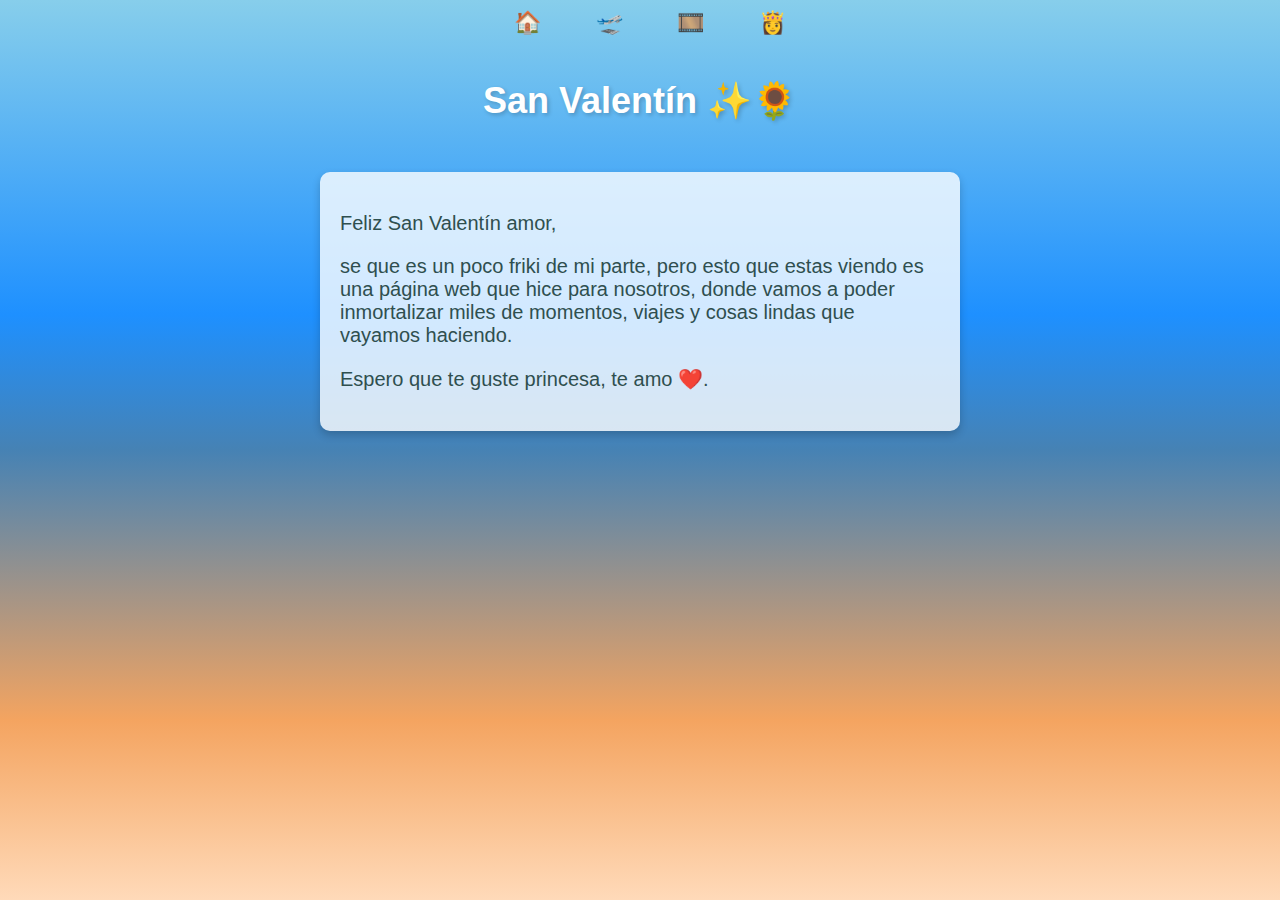
<file: index.html>
<!DOCTYPE html>
<html lang="es">
<head>
    <meta charset="UTF-8">
    <meta name="viewport" content="width=device-width, initial-scale=1.0">
    <title>Nuestra Historia</title>
    <link rel="stylesheet" href="css/styles.css">
</head>
<body>
    <header>San Valentín ✨🌻</header>
    <nav>
        <a href="index.html">🏠</a>
        <a href="viajes.html">🛫</a>
        <a href="momentos.html">🎞️</a>
        <a href="sobre_ti.html">👸</a>
    </nav>

    <!--<video autoplay loop muted playsinline id="beachVideo">
        <source src="imagenes/videofondo.mp4" type="video/mp4">
    </video>-->

    <div class="mensaje">
        <p>Feliz San Valentín amor,</p>
        <p>se que es un poco friki de mi parte, pero esto que estas viendo es una página web que hice para nosotros,
        donde vamos a poder inmortalizar miles de momentos, viajes y cosas lindas que vayamos haciendo.</p>
        <p>Espero que te guste princesa, te amo ❤️.</p>

    </div>
</body>
</html>
</file>
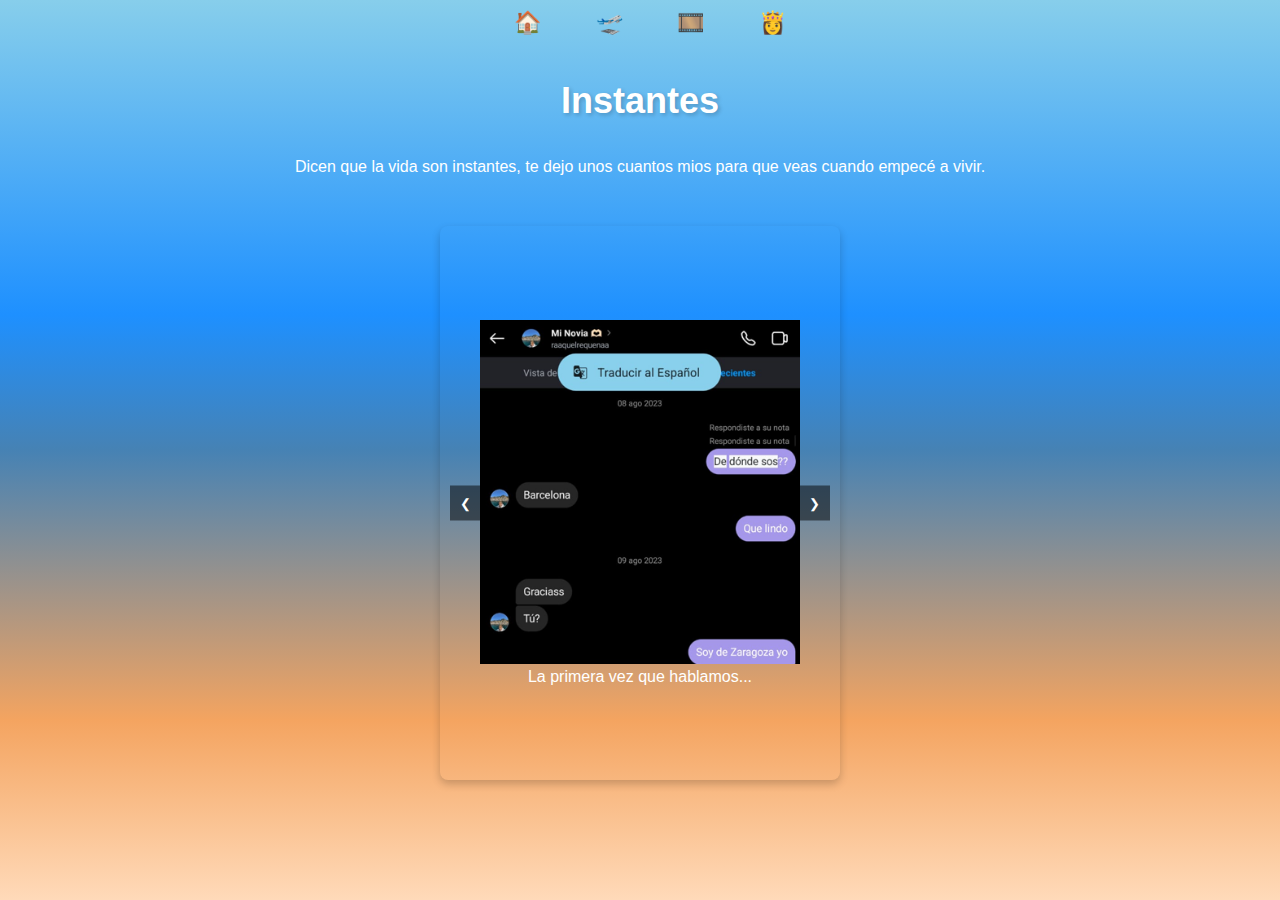
<file: momentos.html>
<!DOCTYPE html>
<html lang="es">
<head>
    <meta charset="UTF-8">
    <meta name="viewport" content="width=device-width, initial-scale=1.0">
    <!-- Video de fondo 
    <video autoplay loop muted playsinline id="beachVideo">
        <source src="imagenes/videofondo.mp4" type="video/mp4">
    </video>-->
    <title>Momentos</title>
    <link rel="stylesheet" href="css/styleInstantes.css">
</head>
<body>
    <header>Instantes</header>
    <nav>
        <a href="index.html">🏠</a>
        <a href="viajes.html">🛫</a>
        <a href="momentos.html">🎞️</a>
        <a href="sobre_ti.html">👸</a>
    </nav>


    <main>
        <p>Dicen que la vida son instantes, te dejo unos cuantos mios para que veas cuando empecé a vivir.</p>
        
        <!-- Feed de imágenes -->
        <div class="feed">
            <div class="carousel-container">
                <div class="carousel">
                    <div class="carousel-slide active">
                        <figure>
                            <img src="imagenes/1_fto.png" alt="Momento 1">
                            <figcaption>La primera vez que hablamos...</figcaption>
                        </figure>
                    </div>
                    <div class="carousel-slide active">
                        <figure>
                            <img src="imagenes/2_fto.png" alt="Momento 2">
                            <figcaption>Nuestra primera cita y peli juntos :)</figcaption>
                        </figure>
                    </div>
                    <div class="carousel-slide active">
                        <figure>
                            <img src="imagenes/3_fto.png" alt="Momento 3">
                            <figcaption>Lugar de nuestro primer beso...</figcaption>
                        </figure>
                    </div>
                    <div class="carousel-slide active">
                        <figure>
                            <img src="imagenes/4_fto.png" alt="Momento 4">
                            <figcaption>Nuestra primera comida juntos :)</figcaption>
                        </figure>
                    </div>
                    <div class="carousel-slide active">
                        <figure>
                            <img src="imagenes/5_fto.png" alt="Momento 5">
                            <figcaption>Nuestra primera despedida 😢</figcaption>
                        </figure>
                    </div>
                    <div class="carousel-slide active">
                        <figure>
                            <img src="imagenes/6_fto.png" alt="Momento 6">
                            <figcaption>La primera vez que me invadiste la casa 🏠</figcaption>
                        </figure>
                    </div>
                    <div class="carousel-slide active">
                        <figure>
                            <img src="imagenes/7_fto.png" alt="Momento 7">
                            <figcaption>Paz.</figcaption>
                        </figure>
                    </div>
                    <div class="carousel-slide active">
                        <figure>
                            <img src="imagenes/8_fto.png" alt="Momento 8">
                            <figcaption>La primera vez que invadí la tuya jaja 🏠</figcaption>
                        </figure>
                    </div>
                    <div class="carousel-slide active">
                        <figure>
                            <img src="imagenes/9_fto.png" alt="Momento 9">
                            <figcaption>Nuestro primer paseo en la playa 🏖️</figcaption>
                        </figure>
                    </div>
                    <div class="carousel-slide active">
                        <figure>
                            <img src="imagenes/10_fto.png" alt="Momento 10">
                            <figcaption>Tus ojos iluminando mi día</figcaption>
                        </figure>
                    </div>
                    <div class="carousel-slide active">
                        <figure>
                            <img src="imagenes/11_fto.png" alt="Momento 11">
                            <figcaption>Vos arrastrandome de compras...</figcaption>
                        </figure>
                    </div>
                    <div class="carousel-slide active">
                        <figure>
                            <img src="imagenes/17_fto.png" alt="Momento 17">
                            <figcaption>Dia nuestro normal jaja.</figcaption>
                        </figure>
                    </div>
                    <div class="carousel-slide active">
                        <figure>
                            <img src="imagenes/18_fto.png" alt="Momento 18">
                            <figcaption>De paseitoo</figcaption>
                        </figure>
                    </div>
                    <div class="carousel-slide active">
                        <figure>
                            <img src="imagenes/19_fto.png" alt="Momento 19">
                            <figcaption>Otra fotito del dia en la playa</figcaption>
                        </figure>
                    </div>
                
                    <div class="carousel-slide active">
                        <figure>
                            <img src="imagenes/21_fto.png" alt="Momento 21">
                            <figcaption>Mua </figcaption>
                        </figure>
                    </div>
                    
                    <div class="carousel-slide active">
                        <figure>
                            <img src="imagenes/23_fto.png" alt="Momento 23">
                            <figcaption>Del cumple de la tia nº1.</figcaption>
                        </figure>
                    </div>
                
                    <div class="carousel-slide active">
                        <figure>
                            <img src="imagenes/25_fto.png" alt="Momento 25">
                            <figcaption>casualll</figcaption>
                        </figure>
                    </div>
                    <div class="carousel-slide active">
                        <figure>
                            <img src="imagenes/26_fto.png" alt="Momento 26">
                            <figcaption>foto abrazaditos</figcaption>
                        </figure>
                    </div>
                </div>
                <button class="prev" onclick="moveSlide(-1)">&#10094;</button>
                <button class="next" onclick="moveSlide(1)">&#10095;</button>
            </div>
            
        </div>
            
            <!-- Más imágenes se pueden agregar siguiendo el mismo patrón -->
        </div>

        <!-- Modal para ver la descripción 
        <div id="modal" class="modal">
            <div class="modal-content">
                <span class="close" onclick="closeModal()">×</span>
                <img id="modal-img" src="" alt="Imagen Modal">
                <p id="modal-desc"></p>
            </div>
        </div>-->
    </main>
    
    <script src="js/jsInstantes.js"></script>
</body>
</html>
</file>
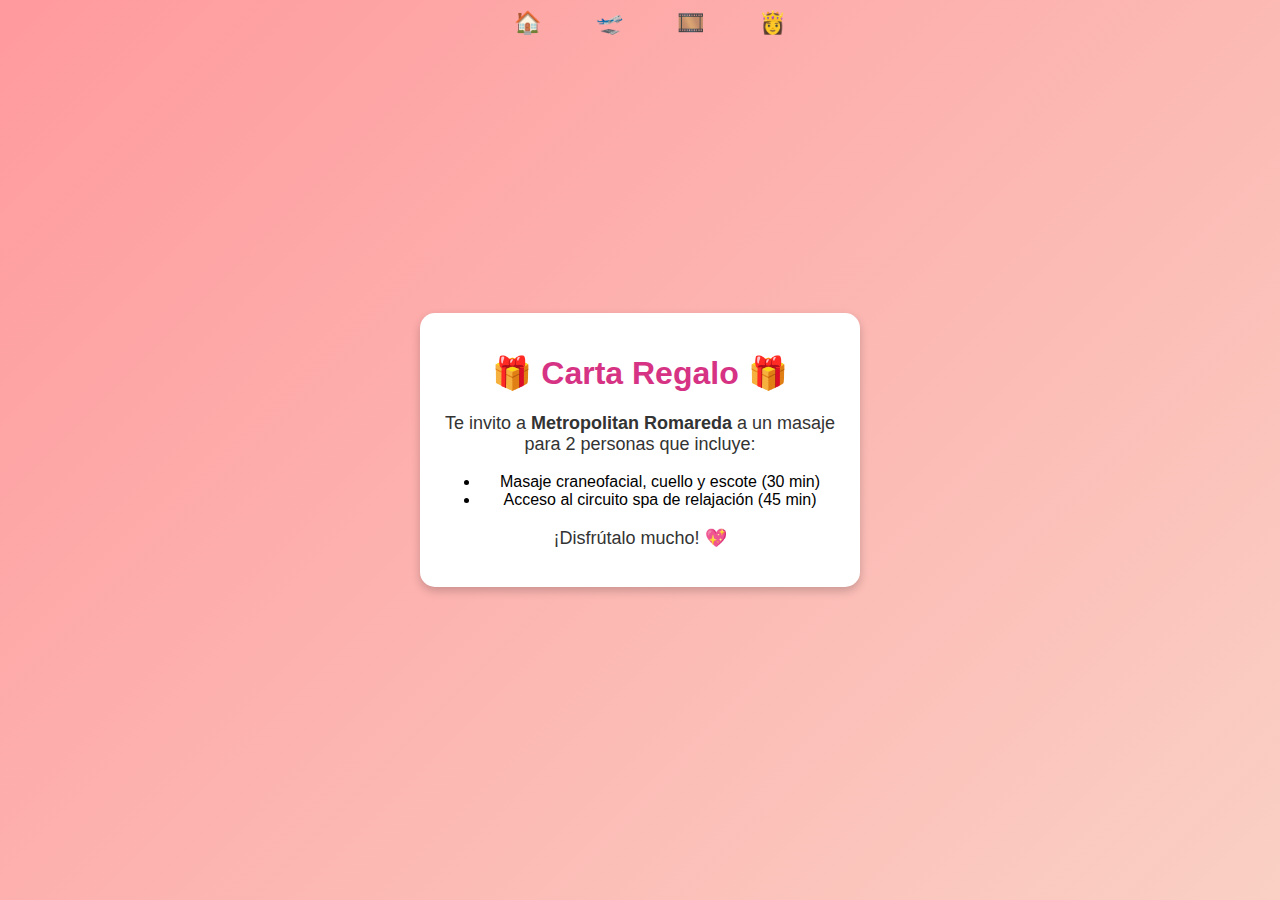
<file: regaloPorAgno.html>
<!DOCTYPE html>
<html lang="es">
<head>
    <meta charset="UTF-8">
    <meta name="viewport" content="width=device-width, initial-scale=1.0">
    <title>Carta Regalo</title>
    <style>
        body {
            display: flex;
            justify-content: center;
            align-items: center;
            height: 100vh;
            background: linear-gradient(135deg, #ff9a9e, #fad0c4);
            font-family: Arial, sans-serif;
            margin: 0;
            text-align: center;
        }
        .carta {
            background: white;
            padding: 20px;
            border-radius: 15px;
            box-shadow: 0 4px 10px rgba(0, 0, 0, 0.2);
            text-align: center;
            max-width: 400px;
        }
        h1 {
            color: #d63384;
        }
        p {
            font-size: 18px;
            color: #333;
        }
        nav {
    position: fixed;
    top: 0;
    left: 0;
    width: 100%;
    padding: 10px;
    border-radius: 0;
    z-index: 1000; /* Asegura que quede sobre otros elementos */
}
nav a {
    text-decoration: none;
    color: white;
    font-size: 22px;
    margin: 0 15px;
    font-weight: bold;
    cursor: pointer;
    padding: 10px;
    transition: background-color 0.3s ease, transform 0.2s ease;
    border-radius: 5px;
}

nav a:hover {
    background-color: #FFA07A;
    transform: scale(1.1);
}

    </style>
</head>
<body>
    <nav>
        <a href="index.html">🏠</a>
        <a href="viajes.html">🛫</a>
        <a href="momentos.html">🎞️</a>
        <a href="sobre_ti.html">👸</a>
    </nav>
    <div class="carta">
        <h1>🎁 Carta Regalo 🎁</h1>
        <p>Te invito a <strong>Metropolitan Romareda</strong> a un masaje para 2 personas que incluye:</p>
        <ul>
            <li>Masaje craneofacial, cuello y escote (30 min)</li>
            <li>Acceso al circuito spa de relajación (45 min)</li>
        </ul>
        <p>¡Disfrútalo mucho! 💖</p>
    </div>
</body>
</html>
</file>
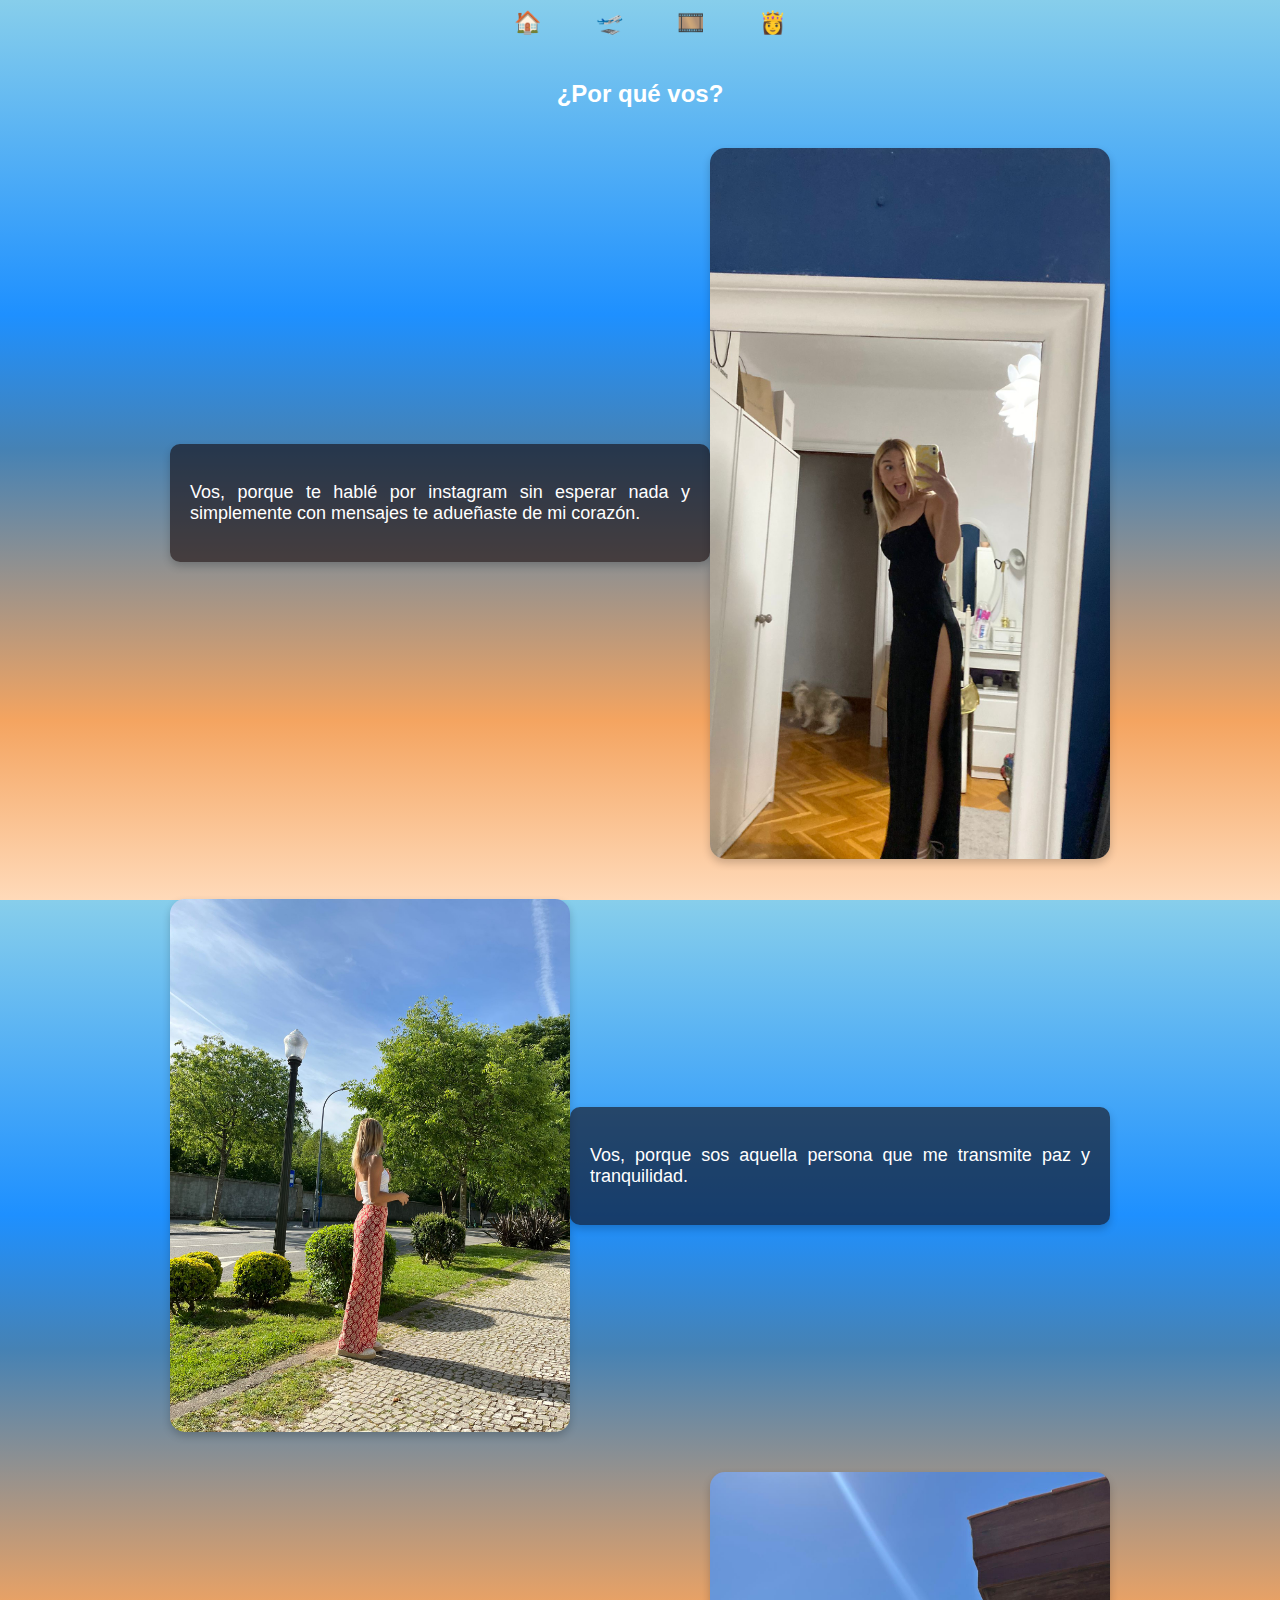
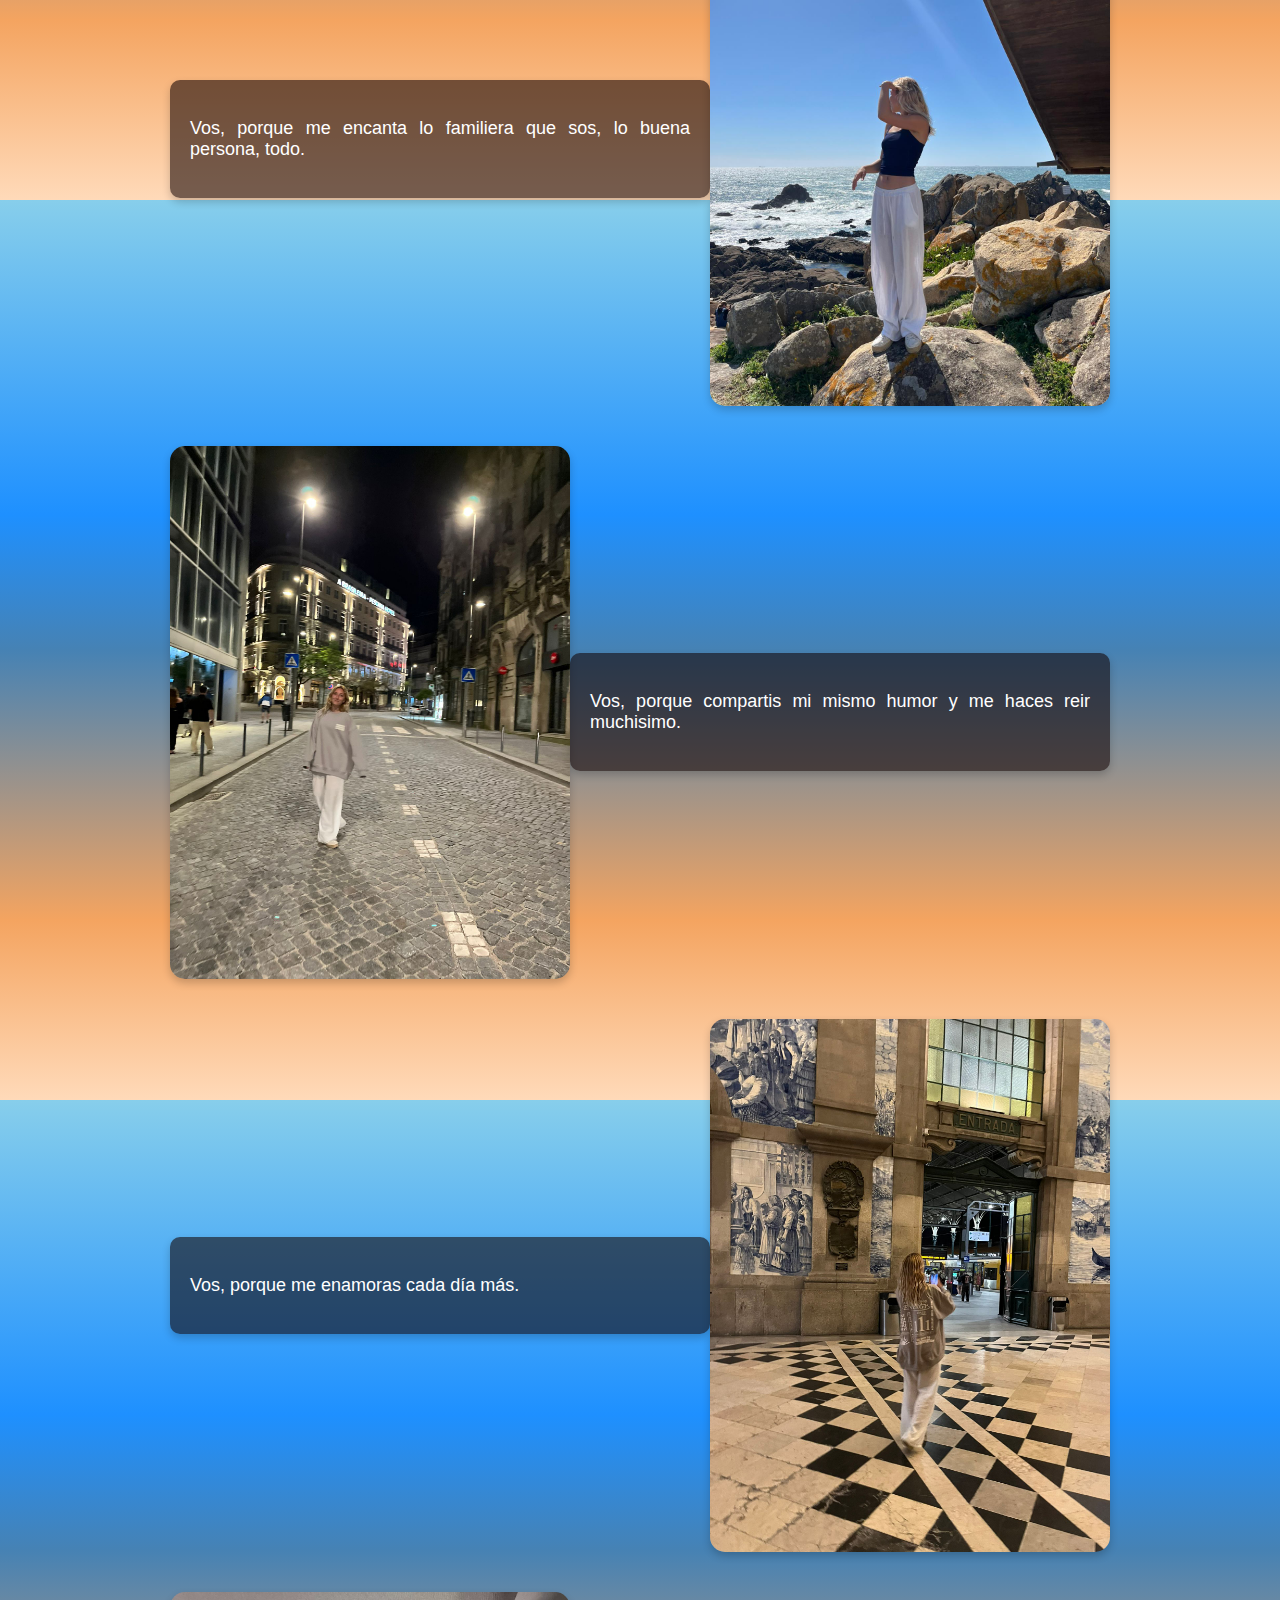
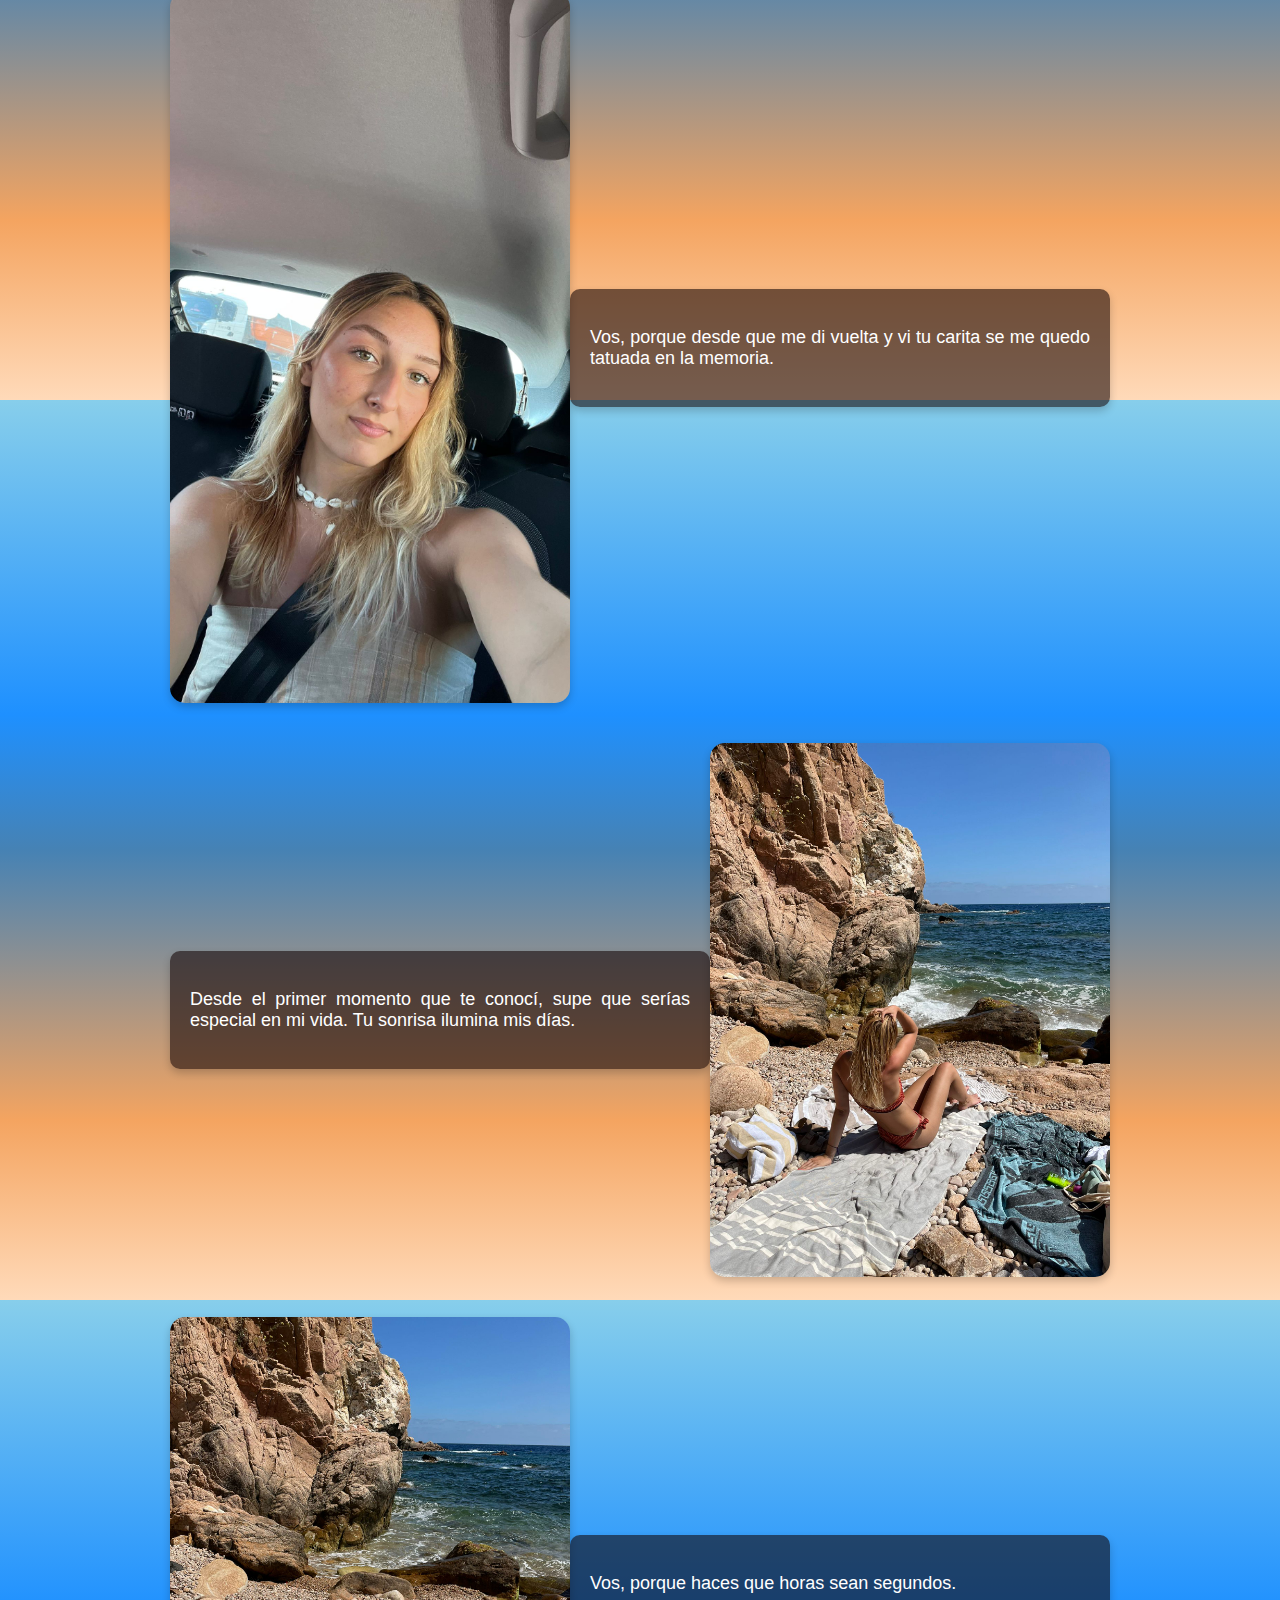
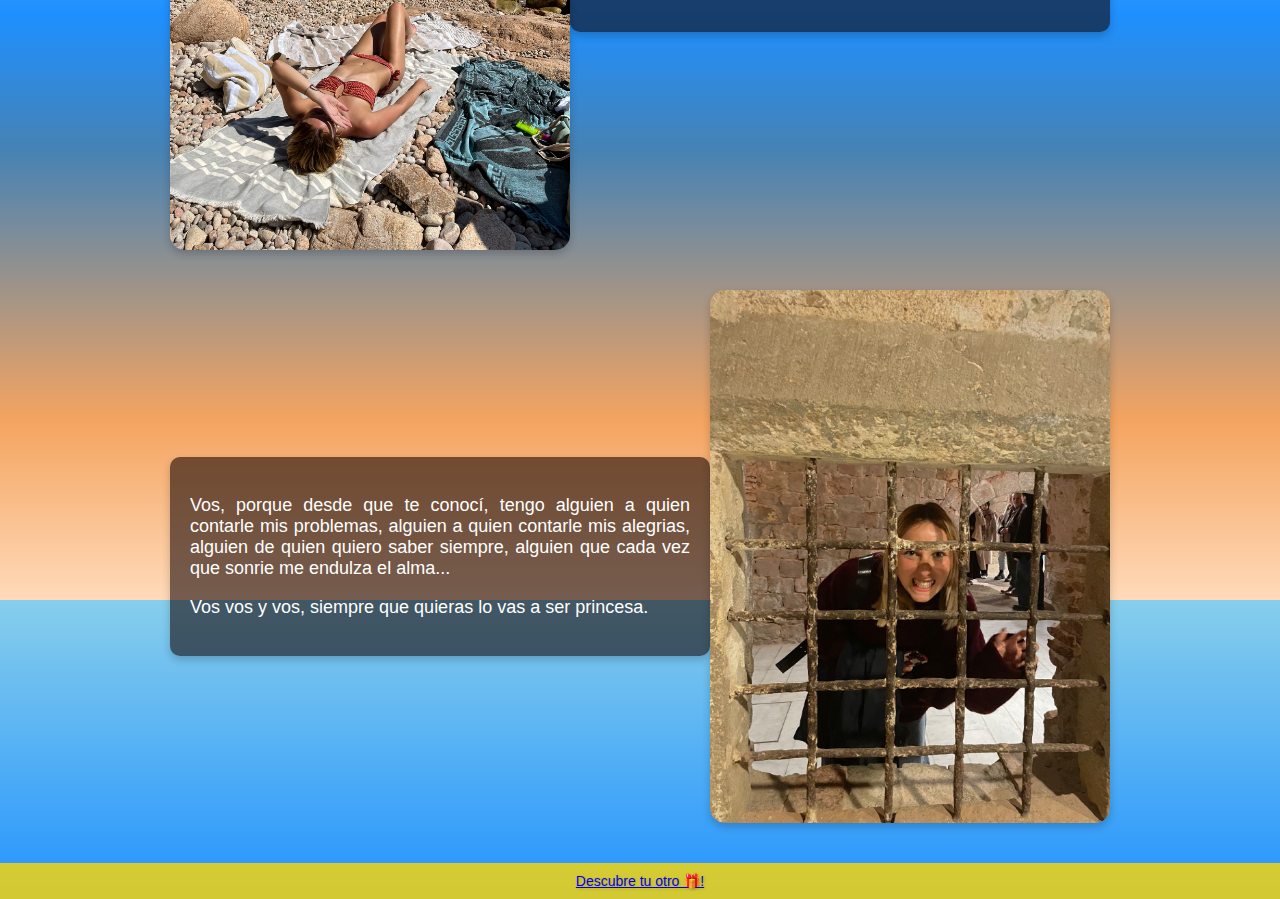
<file: sobre_ti.html>
<!DOCTYPE html>
<html lang="es">
<head>
    <meta charset="UTF-8">
    <meta name="viewport" content="width=device-width, initial-scale=1.0">
    <title>Sobre Ti</title>
    <link rel="stylesheet" href="css/styleSobreTi.css">
</head>
<body>
    <nav>
        <a href="index.html">🏠</a>
        <a href="viajes.html">🛫</a>
        <a href="momentos.html">🎞️</a>
        <a href="sobre_ti.html">👸</a>
    </nav>


   <!-- <video autoplay loop muted playsinline id="beachVideo">
        <source src="imagenes/videofondo.mp4" type="video/mp4">
    </video>-->
    
        <main>
            <h2>¿Por qué vos?</h2>
        
            <div class="sobre-ti-section">
                <img src="imagenes_sobreti/f1.jpeg" alt="Foto 1">
                <div class="sobre-ti-texto">
                    <p>Vos, porque te hablé por instagram sin esperar nada y simplemente con mensajes te adueñaste de mi corazón.</p>
                </div>
            </div>
            
            <div class="sobre-ti-section">
                <img src="imagenes_sobreti/f2.jpeg" alt="Foto 2">
                <div class="sobre-ti-texto">
                    <p>Vos, porque sos aquella persona que me transmite paz y tranquilidad.</p>
                </div>
            </div>
            
            <div class="sobre-ti-section">
                <img src="imagenes_sobreti/f3.jpeg" alt="Foto 3">
                <div class="sobre-ti-texto">
                    <p>Vos, porque me encanta lo familiera que sos, lo buena persona, todo.</p>
                </div>
            </div>
            
            <div class="sobre-ti-section">
                <img src="imagenes_sobreti/f4.jpeg" alt="Foto 4">
                <div class="sobre-ti-texto">
                    <p>Vos, porque compartis mi mismo humor y me haces reir muchisimo.</p>
                </div>
            </div>
            
            <div class="sobre-ti-section">
                <img src="imagenes_sobreti/f5.jpeg" alt="Foto 5">
                <div class="sobre-ti-texto">
                    <p>Vos, porque me enamoras cada día más.</p>
                </div>
            </div>
            
            <div class="sobre-ti-section">
                <img src="imagenes_sobreti/f6.jpeg" alt="Foto 6">
                <div class="sobre-ti-texto">
                    <p>Vos, porque desde que me di vuelta y vi tu carita se me quedo tatuada en la memoria.</p>
                </div>
            </div>
            
            <div class="sobre-ti-section">
                <img src="imagenes_sobreti/f7.jpeg" alt="Foto 7">
                <div class="sobre-ti-texto">
                    <p>Desde el primer momento que te conocí, supe que serías especial en mi vida. Tu sonrisa ilumina mis días.</p>
                </div>
            </div>
            
            <div class="sobre-ti-section">
                <img src="imagenes_sobreti/f8.jpeg" alt="Foto 8">
                <div class="sobre-ti-texto">
                    <p>Vos, porque haces que horas sean segundos.</p>
                </div>
            </div>
            
            <div class="sobre-ti-section">
                <img src="imagenes_sobreti/f10.jpeg" alt="Foto 10">
                <div class="sobre-ti-texto">
                    <p>Vos, porque desde que te conocí, tengo alguien a quien contarle mis problemas, alguien a quien contarle mis alegrias, alguien de quien quiero saber siempre, alguien que cada vez que sonrie me endulza el alma...</p>
                    <p>Vos vos y vos, siempre que quieras lo vas a ser princesa.</p>
                </div>
            </div>
            
        
            
        </main>
        
</body>
    <footer>
        <a href="regaloPorAgno.html">Descubre tu otro 🎁!</a>
    </footer>
</html>
</file>
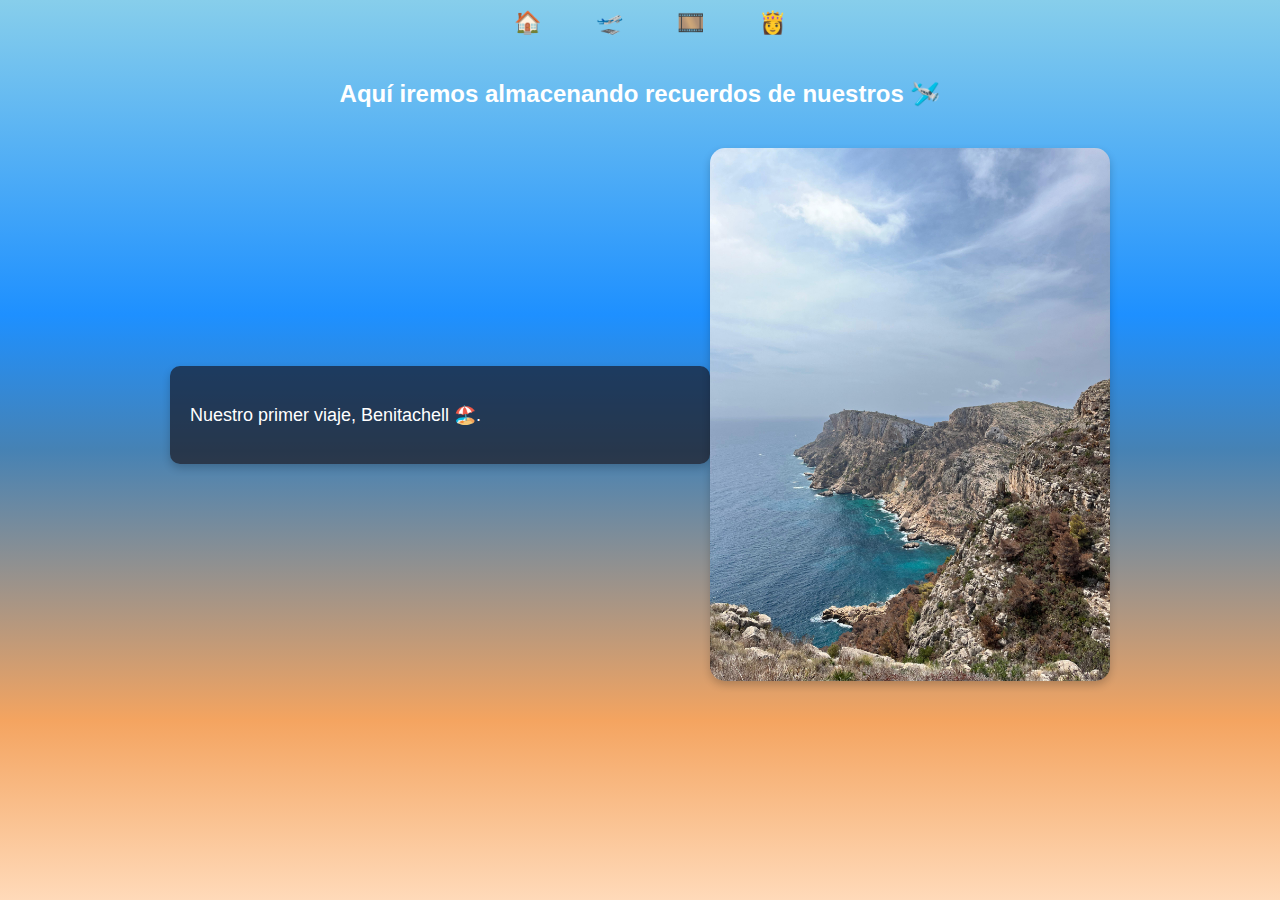
<file: viajes.html>
<!DOCTYPE html>
<html lang="es">
<head>
    <meta charset="UTF-8">
    <meta name="viewport" content="width=device-width, initial-scale=1.0">
    <!-- Video de fondo 
    <video autoplay loop muted playsinline id="beachVideo">
        <source src="imagenes/videofondo.mp4" type="video/mp4">
    </video>-->
    <title>Sobre Ti</title>
    <link rel="stylesheet" href="css/styleViajes.css">
</head>
<body>
    <nav>
        <a href="index.html">🏠</a>
        <a href="viajes.html">🛫</a>
        <a href="momentos.html">🎞️</a>
        <a href="sobre_ti.html">👸</a>
    </nav>

    
        <main>
            <h2>Aquí iremos almacenando recuerdos de nuestros 🛩️</h2>
        
            <div class="sobre-ti-section">
                <img src="imagenes/Benitachell.jpg" alt="Foto 1" onclick=irAViaje1();>
                <div class="sobre-ti-texto">
                    <p>Nuestro primer viaje, Benitachell 🏖️.</p>
                </div>
            </div>
            
   
        </main>
        <script src="js/jsInstantes.js"></script>
</body>
</html>
</file>
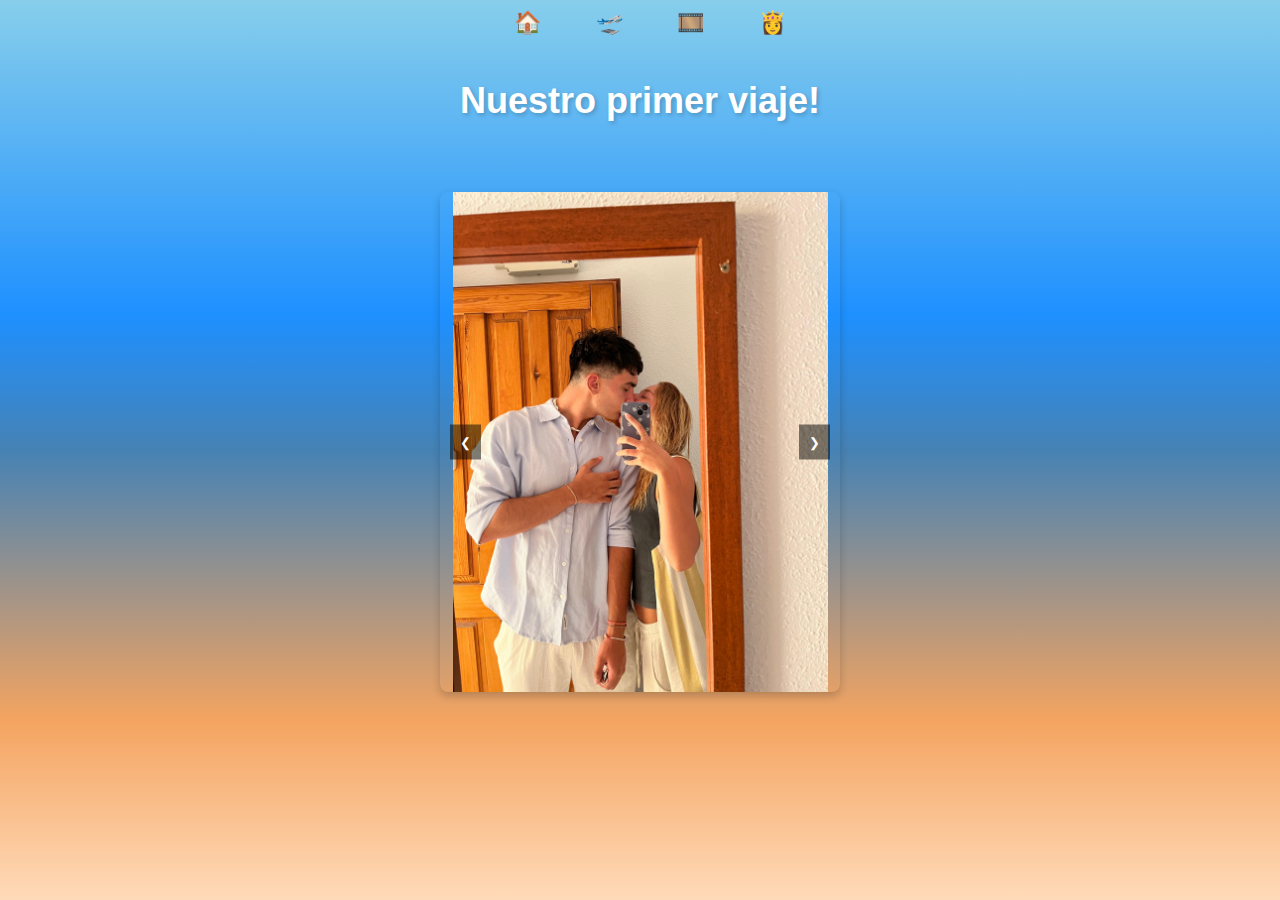
<file: viajes/benichatel.html>
<!DOCTYPE html>
<html lang="es">
<head>
    <meta charset="UTF-8">
    <meta name="viewport" content="width=device-width, initial-scale=1.0">
    <!-- Video de fondo 
    <video autoplay loop muted playsinline id="beachVideo">
        <source src="../imagenes/videofondo.mp4" type="video/mp4">
    </video>-->
    <title>Momentos</title>
    <link rel="stylesheet" href="../css/styleBenitachell.css">
</head>
<body>
    <header>Nuestro primer viaje!</header>
    <nav>
        <a href="../index.html">🏠</a>
        <a href="../viajes.html">🛫</a>
        <a href="../momentos.html">🎞️</a>
        <a href="../sobre_ti.html">👸</a>
    </nav>

    <main>
        <div class="feed">
            <div class="carousel-container">
                <div class="carousel">
                    <div class="carousel-slide active">
                        <img src="../imagenesBenichatel/12_fto.png" alt="Momento 12">
                    </div>
                    <div class="carousel-slide">
                        <img src="../imagenesBenichatel/13_fto.png" alt="Momento 13">
                    </div>
                    <div class="carousel-slide active">
                        <img src="../imagenesBenichatel/14_fto.png" alt="Momento 14">
                    </div>
                    <div class="carousel-slide">
                        <img src="../imagenesBenichatel/15_fto.png" alt="Momento 15">
                    </div>
                    <div class="carousel-slide">
                        <img src="../imagenesBenichatel/16_fto.png" alt="Momento 16">
                    </div>
                    
                    <div class="carousel-slide">
                        <img src="../imagenesBenichatel/20_fto.png" alt="Momento 20">
                    </div>
                    
                    <div class="carousel-slide">
                        <img src="../imagenesBenichatel/22_fto.png" alt="Momento 22">
                    </div>
                    
                    <div class="carousel-slide">
                        <img src="../imagenesBenichatel/24_fto.png" alt="Momento 24">
                    </div>
        
                </div>
                <button class="prev" onclick="moveSlide(-1)">&#10094;</button>
                <button class="next" onclick="moveSlide(1)">&#10095;</button>
            </div>
        
            <!-- Agrega más carruseles aquí -->
        </div>
        
        
        
 
            
            <!-- Más imágenes se pueden agregar siguiendo el mismo patrón -->
        </div>

        <!-- Modal para ver la descripción -->
        <!--<div id="modal" class="modal">
            <div class="modal-content">
                <span class="close" onclick="closeModal()">×</span>
                <img id="modal-img" src="" alt="Imagen Modal">
                <p id="modal-desc"></p>
            </div>
        </div>-->
    </main>
    
    <script src="../js/jsViajes.js"></script>
</body>
</html>
</file>
<file: css/styles.css>
html, body {
    height: 100%;
    margin: 0;
    padding: 0;
    box-sizing: border-box;
}

body {
        background: linear-gradient(to bottom, 
        #87CEEB 0%,    /* Cielo azul claro */
        #1E90FF 35%,   /* Azul más intenso del mar */
        #4682B4 50%,   /* Transición de agua profunda */
        #F4A460 80%,   /* Arena más oscura */
        #FFDAB9 100%   /* Arena clara */
    );
    height: 100vh;
    margin: 0;
    background-size: cover;
    background-position: center;
    background-repeat: repeat;
    font-family: Arial, sans-serif;
    color: #2F4F4F;
    text-align: center;
    display: flex;
    padding-top: 60px; /* Evita que el contenido quede oculto detrás del menú */
    flex-direction: column;
}
/* HEADER */
header {
    color: #FFFFFF;
    padding: 20px;
    font-size: 36px;
    font-weight: bold;
    text-shadow: 2px 2px 4px rgba(0, 0, 0, 0.2);
}

/* NAVBAR */
nav {
    position: fixed;
    top: 0;
    left: 0;
    width: 100%;
    padding: 10px;
    border-radius: 0;
    z-index: 1000; /* Asegura que quede sobre otros elementos */
}
nav a {
    text-decoration: none;
    color: white;
    font-size: 22px;
    margin: 0 15px;
    font-weight: bold;
    cursor: pointer;
    padding: 10px;
    transition: background-color 0.3s ease, transform 0.2s ease;
    border-radius: 5px;
}

nav a:hover {
    background-color: #FFA07A;
    transform: scale(1.1);
}

/* DROPDOWN MENU */
.dropdown {
    position: relative;
    display: inline-block;
}

.dropdown-content {
    display: none;
    position: absolute;
    background-color: rgba(30, 144, 255, 0.9);
    min-width: 100px;
    border-radius: 5px;
    z-index: 1;
    margin-top: 10px;
}

.dropdown-content a {
    color: white;
    padding: 8px 16px;
    font-size: 14px;
    text-align: left;
    text-decoration: none;
    display: block;
}

.dropdown-content a:hover {
    background-color: #FFA07A;
}

.dropdown:hover .dropdown-content {
    display: block;
}

/* LISTA DE VIAJES */
.viajes-lista {
    list-style-type: none;
    padding: 0;
    text-align: center;
    margin: 20px auto;
    width: 90%;
    max-width: 400px;
}

.viajes-lista li {
    margin: 10px 0;
    background-color: rgba(30, 144, 255, 0.8);
    color: white;
    padding: 10px;
    border-radius: 5px;
    cursor: pointer;
    transition: background-color 0.3s ease, transform 0.2s ease;
}

.viajes-lista li:hover {
    background-color: #FFA07A;
    transform: scale(1.05);
}

/* MENSAJE CENTRAL */
.mensaje {
    max-width: 600px;
    padding: 20px;
    background-color: rgba(255, 255, 255, 0.8);
    color: #2F4F4F;
    border-radius: 10px;
    font-size: 20px;
    margin: 30px auto 20px;
    text-align: left;
    box-shadow: 0px 4px 8px rgba(0, 0, 0, 0.2);
}

/* FOOTER */
footer {
    margin-top: auto;
    background-color: rgba(255, 215, 0, 0.8);
    color: #2F4F4F;
    padding: 10px;
    font-size: 14px;
    text-shadow: 1px 1px 3px rgba(0, 0, 0, 0.2);
}

/* 📱 RESPONSIVE DESIGN 📱 */
@media (max-width: 768px) {
    /* Ajuste del fondo en móviles */
    body {
        background-size: contain;
    }

    /* Reducimos el tamaño del header */
    header {
        font-size: 28px;
        padding: 15px;
    }

    /* Menú de navegación más compacto */
    nav {
        display: flex;
        flex-direction: row;
        align-items: center;
        
    }

    nav a {
        font-size: 18px;
        padding: 8px;
        width: 80%;
        text-align: center;
    }

    /* Ajustamos la lista de viajes */
    .viajes-lista {
        width: 100%;
    }

    /* Reducimos el tamaño del mensaje */
    .mensaje {
        font-size: 18px;
        padding: 15px;
        max-width: 90%;
    }

    /* Footer más legible */
    footer {
        font-size: 12px;
        padding: 8px;
    }
}

@media (max-width: 480px) {
    /* Ajustes en móviles pequeños */
    header {
        font-size: 24px;
        padding: 10px;
    }

    nav a {
        font-size: 16px;
        width: 90%;
    }

    .mensaje {
        font-size: 16px;
    }
}
/* Sección de imágenes y texto alternado */
.sobre-ti-section {
    display: flex;
    align-items: center;
    justify-content: center;
    margin: 40px auto;
    width: 80%;
    max-width: 1000px;
}

/* Alternancia entre imagen izquierda y derecha */
.sobre-ti-section:nth-child(even) {
    flex-direction: row-reverse;
}

.sobre-ti-section img {
    width: 45%;
    max-width: 400px;
    height: auto;
    border-radius: 15px;
    box-shadow: 0px 4px 8px rgba(0, 0, 0, 0.2);
}

.sobre-ti-texto {
    width: 50%;
    padding: 20px;
    text-align: justify;
    font-size: 18px;
    background: rgba(255, 255, 255, 0.8);
    border-radius: 10px;
    box-shadow: 0px 4px 8px rgba(0, 0, 0, 0.2);
}

/* Responsividad para móviles */
@media (max-width: 768px) {
    .sobre-ti-section {
        flex-direction: column !important;
        text-align: center;
    }

    .sobre-ti-texto {
        width: 90%;
    }

    .sobre-ti-section img {
        width: 80%;
    }
}

video#beachVideo {
    position: fixed;
    top: 0;
    left: 0;
    width: 100%;
    height: 100%;
    object-fit: cover;
    z-index: -1; /* Coloca el video detrás del contenido */
}
</file>
<file: css/styleInstantes.css>
html, body {
    height: 100%;
    margin: 0;
    box-sizing: border-box;
}

body {
    background: linear-gradient(to bottom, 
    #87CEEB 0%,    /* Cielo azul claro */
    #1E90FF 35%,   /* Azul más intenso del mar */
    #4682B4 50%,   /* Transición de agua profunda */
    #F4A460 80%,   /* Arena más oscura */
    #FFDAB9 100%   /* Arena clara */
);
    height: 100vh;
    margin: 0;
    background-size: cover;
    background-position: center;
    background-repeat: repeat;
    font-family: Arial, sans-serif;
    color: #FFFFFF;
    text-align: center;
    display: flex;
    padding-top: 60px; /* Evita que el contenido quede oculto detrás del menú */

    flex-direction: column;
}


/* HEADER */
header {
    color: #FFFFFF;
    padding: 20px;
    font-size: 36px;
    font-weight: bold;
    text-shadow: 2px 2px 4px rgba(0, 0, 0, 0.2);
}

/* NAVBAR */
nav {
    position: fixed;
    top: 0;
    left: 0;
    width: 100%;
    padding: 10px;
    border-radius: 0;
    z-index: 1000; /* Asegura que quede sobre otros elementos */
}

nav a {
    text-decoration: none;
    color: white;
    font-size: 22px;
    margin: 0 15px;
    font-weight: bold;
    cursor: pointer;
    padding: 10px;
    transition: background-color 0.3s ease, transform 0.2s ease;
    border-radius: 5px;
}

nav a:hover {
    background-color: #FFA07A;
    transform: scale(1.1);
}

/* DROPDOWN MENU */
.dropdown {
    position: relative;
    display: inline-block;
}

.dropdown-content {
    display: none;
    position: absolute;
    background-color: rgba(30, 144, 255, 0.9);
    min-width: 160px;
    border-radius: 5px;
    z-index: 1;
    margin-top: 10px;
}

.dropdown-content a {
    color: white;
    padding: 8px 16px;
    font-size: 14px;
    text-decoration: none;
    display: block;
}

.dropdown-content a:hover {
    background-color: #FFA07A;
}

.dropdown:hover .dropdown-content {
    display: block;
}

/* GRID DE IMÁGENES */


.foto {
    position: relative;
    overflow: hidden;
    cursor: pointer;
    border-radius: 8px;
    box-shadow: 0px 4px 8px rgba(0, 0, 0, 0.2);
}

.foto img {
    width: 100%;
    height: auto;
    object-fit: cover;
    transition: transform 0.3s ease;
}

.foto:hover img {
    transform: scale(1.1);
}

/* MODAL */
.modal {
    display: none;
    position: fixed;
    z-index: 1;
    left: 50%;
    top: 50%;
    transform: translate(-50%, -50%);
    width: 70%;
    height: 70%;
    padding-top: 60px;
}

.modal-content {
    background-color: white;
    margin: auto;
    padding: 20px;
    border: 1px solid #888;
    width: 80%;
    max-width: 500px;
    text-align: center;
}

.close {
    color: #aaa;
    float: right;
    font-size: 28px;
    font-weight: bold;
}

.close:hover,
.close:focus {
    color: black;
    text-decoration: none;
    cursor: pointer;
}

.modal img {
    width: 100%;
    max-height: 400px;
    object-fit: contain;
}

.modal p {
    font-size: 18px;
    color: #333;
    margin-top: 15px;
}

/* MENSAJE CENTRAL */
.mensaje {
    max-width: 600px;
    padding: 20px;
    background-color: rgba(255, 255, 255, 0.8);
    color: #2F4F4F;
    border-radius: 10px;
    font-size: 20px;
    margin-top: 30px;
    margin-bottom: 20px;
    text-align: left;
    box-shadow: 0px 4px 8px rgba(0, 0, 0, 0.2);
    margin-left: auto;
    margin-right: auto;
}

/* FOOTER */
footer {
    margin-top: auto;
    background-color: rgba(255, 215, 0, 0.8);
    color: #2F4F4F;
    padding: 10px;
    font-size: 14px;
    text-shadow: 1px 1px 3px rgba(0, 0, 0, 0.2);
}

/* RESPONSIVE DESIGN */
@media (max-width: 768px) {
    header {
        font-size: 28px;
        padding: 15px;
    }
    
    nav {
        display: flex;
        flex-direction: row;
        align-items: center;
       
    }

    nav a {
        font-size: 18px;
        padding: 8px;
        width: 80%;
        text-align: center;
    }

    .mensaje {
        font-size: 18px;
        padding: 15px;
        max-width: 90%;
    }
}

@media (max-width: 480px) {
    header {
        font-size: 24px;
        padding: 10px;
    }

    nav a {
        font-size: 16px;
        width: 90%;
    }

    .mensaje {
        font-size: 16px;
    }
}

video#beachVideo {
    position: fixed;
    top: 0;
    left: 0;
    width: 100%;
    height: 100%;
    object-fit: cover;
    z-index: -1; /* Coloca el video detrás del contenido */
}

.feed {
    display: grid;
    grid-template-columns: repeat(auto-fit, minmax(300px, 1fr)); /* Ajusta minmax según el tamaño deseado */
    gap: 20px;
    padding: 20px;
    justify-content: center;
    margin-top: 30px;
}

.carousel-container {
    position: relative;
    width: 100%;
    max-width: 400px; /* Ajusta el tamaño máximo de cada carrusel */
    height: auto;
    overflow: hidden;
    margin: auto;
    border-radius: 8px;
    box-shadow: 0px 4px 8px rgba(0, 0, 0, 0.2);
}

.carousel {
    display: flex;
    transition: transform 0.5s ease-in-out;
}

.carousel-slide {
    min-width: 100%;
    display: flex;
    justify-content: center;
    align-items: center;
    position: relative;
    overflow: hidden;
    cursor: pointer;
}

.carousel-slide img {
    max-width: 100%;
    max-height: 500px;
    width: auto;
    height: auto;
    object-fit: cover;
    transition: transform 0.3s ease;
}

.carousel-slide:hover img {
    transform: scale(1.1);
}

.prev, .next {
    position: absolute;
    top: 50%;
    transform: translateY(-50%);
    background-color: rgba(0, 0, 0, 0.5);
    color: white;
    border: none;
    cursor: pointer;
    padding: 10px;
}

.prev { left: 10px; }
.next { right: 10px; }
</file>
<file: css/styleSobreTi.css>
html, body {
    height: 100%;
    margin: 0;
    padding: 0;
    box-sizing: border-box;
}

body {
    background: linear-gradient(to bottom, 
    #87CEEB 0%,    /* Cielo azul claro */
    #1E90FF 35%,   /* Azul más intenso del mar */
    #4682B4 50%,   /* Transición de agua profunda */
    #F4A460 80%,   /* Arena más oscura */
    #FFDAB9 100%   /* Arena clara */
);
    height: 100vh;
    margin: 0;
    background-size: cover;
    background-position: center;
    background-repeat: repeat;
    font-family: Arial, sans-serif;
    color: #FFFFFF;
    text-align: center;
    display: flex;
    flex-direction: column;
    padding-top: 60px; /* Evita que el contenido quede oculto detrás del menú */

}

/* HEADER */
header {
    color: #FFFFFF;
    padding: 20px;
    font-size: 36px;
    font-weight: bold;
    text-shadow: 2px 2px 4px rgba(0, 0, 0, 0.2);
}

/* NAVBAR */
nav {
    position: fixed;
    top: 0;
    left: 0;
    width: 100%;
    padding: 10px;
    border-radius: 0;
    z-index: 1000; /* Asegura que quede sobre otros elementos */
}



nav a {
    text-decoration: none;
    color: white;
    font-size: 22px;
    margin: 0 15px;
    font-weight: bold;
    cursor: pointer;
    padding: 10px;
    transition: background-color 0.3s ease, transform 0.2s ease;
    border-radius: 5px;
}

nav a:hover {
    background-color: #FFA07A;
    transform: scale(1.1);
}

/* DROPDOWN MENU */
.dropdown {
    position: relative;
    display: inline-block;
}

.dropdown-content {
    display: none;
    position: absolute;
    background-color: rgba(30, 144, 255, 0.9);
    min-width: 160px;
    border-radius: 5px;
    z-index: 1;
    margin-top: 10px;
}

.dropdown-content a {
    color: white;
    padding: 8px 16px;
    font-size: 14px;
    text-decoration: none;
    display: block;
}

.dropdown-content a:hover {
    background-color: #FFA07A;
}

.dropdown:hover .dropdown-content {
    display: block;
}

/* LISTA DE VIAJES */
.viajes-lista {
    list-style-type: none;
    padding: 0;
    text-align: center;
    margin: 20px auto;
    width: 90%;
    max-width: 400px;
}

.viajes-lista li {
    margin: 10px 0;
    background-color: rgba(30, 144, 255, 0.8);
    color: white;
    padding: 10px;
    border-radius: 5px;
    cursor: pointer;
    transition: background-color 0.3s ease, transform 0.2s ease;
}

.viajes-lista li:hover {
    background-color: #FFA07A;
    transform: scale(1.05);
}

/* MENSAJE CENTRAL */
.mensaje {
    max-width: 600px;
    padding: 20px;
    background-color: rgba(255, 255, 255, 0.8);
    color: #2F4F4F;
    border-radius: 10px;
    font-size: 20px;
    margin: 30px auto 20px;
    text-align: left;
    box-shadow: 0px 4px 8px rgba(0, 0, 0, 0.2);
}

/* FOOTER */
footer {
    margin-top: auto;
    background-color: rgba(255, 215, 0, 0.8);
    color: #2F4F4F;
    padding: 10px;
    font-size: 14px;
    text-shadow: 1px 1px 3px rgba(0, 0, 0, 0.2);
}

/* 📱 RESPONSIVE DESIGN 📱 */
@media (max-width: 768px) {
    /* Ajuste del fondo en móviles */
    body {
        background-size: contain;
    }

    /* Reducimos el tamaño del header */
    header {
        font-size: 28px;
        padding: 15px;
    }

    /* Menú de navegación más compacto */
    nav {
        display: flex;
        flex-direction: row;
        align-items: center;
      
    }

    nav a {
        font-size: 18px;
        padding: 8px;
        width: 80%;
        text-align: center;
    }

    /* Ajustamos la lista de viajes */
    .viajes-lista {
        width: 100%;
    }

    /* Reducimos el tamaño del mensaje */
    .mensaje {
        font-size: 18px;
        padding: 15px;
        max-width: 90%;
    }

    /* Footer más legible */
    footer {
        font-size: 12px;
        padding: 8px;
    }
}

@media (max-width: 480px) {
    /* Ajustes en móviles pequeños */
    header {
        font-size: 24px;
        padding: 10px;
    }

    nav a {
        font-size: 16px;
        width: 90%;
    }

    .mensaje {
        font-size: 16px;
    }
}
/* Sección de imágenes y texto alternado */
.sobre-ti-section {
    display: flex;
    align-items: center;
    justify-content: center;
    margin: 40px auto;
    width: 80%;
    max-width: 1000px;
}

/* Alternancia entre imagen izquierda y derecha */
.sobre-ti-section:nth-child(even) {
    flex-direction: row-reverse;
}

.sobre-ti-section img {
    width: 45%;
    max-width: 400px;
    height: auto;
    border-radius: 15px;
    box-shadow: 0px 4px 8px rgba(0, 0, 0, 0.2);
}

.sobre-ti-texto {
    width: 50%;
    padding: 20px;
    text-align: justify;
    font-size: 18px;
    background: rgb(18 2 2 / 58%);
   
    border-radius: 10px;
    box-shadow: 0px 4px 8px rgba(0, 0, 0, 0.2);
}

/* Responsividad para móviles */
@media (max-width: 768px) {
    .sobre-ti-section {
        flex-direction: column !important;
        text-align: center;
    }

    .sobre-ti-texto {
        width: 90%;
    }

    .sobre-ti-section img {
        width: 80%;
    }
}

video#beachVideo {
    position: fixed;
    top: 0;
    left: 0;
    width: 100%;
    height: 100%;
    object-fit: cover;
    z-index: -1; /* Coloca el video detrás del contenido */
}
</file>
<file: css/styleViajes.css>
html, body {
    height: 100%;
    margin: 0;
    padding: 0;
    box-sizing: border-box;
}

body {
    background: linear-gradient(to bottom, 
    #87CEEB 0%,    /* Cielo azul claro */
    #1E90FF 35%,   /* Azul más intenso del mar */
    #4682B4 50%,   /* Transición de agua profunda */
    #F4A460 80%,   /* Arena más oscura */
    #FFDAB9 100%   /* Arena clara */
);
    height: 100vh;
    margin: 0;
    background-size: cover;
    background-position: center;
    background-repeat: repeat;
    font-family: Arial, sans-serif;
    color: #FFFFFF;
    text-align: center;
    display: flex;
    flex-direction: column;
    padding-top: 60px; /* Evita que el contenido quede oculto detrás del menú */

}

/* HEADER */
header {
    color: #FFFFFF;
    padding: 20px;
    font-size: 36px;
    font-weight: bold;
    text-shadow: 2px 2px 4px rgba(0, 0, 0, 0.2);
}

/* NAVBAR */
nav {
    position: fixed;
    top: 0;
    left: 0;
    width: 100%;
    padding: 10px;
    border-radius: 0;
    z-index: 1000; /* Asegura que quede sobre otros elementos */
}



nav a {
    text-decoration: none;
    color: white;
    font-size: 22px;
    margin: 0 15px;
    font-weight: bold;
    cursor: pointer;
    padding: 10px;
    transition: background-color 0.3s ease, transform 0.2s ease;
    border-radius: 5px;
}

nav a:hover {
    background-color: #FFA07A;
    transform: scale(1.1);
}

/* DROPDOWN MENU */
.dropdown {
    position: relative;
    display: inline-block;
}

.dropdown-content {
    display: none;
    position: absolute;
    background-color: rgba(30, 144, 255, 0.9);
    min-width: 160px;
    border-radius: 5px;
    z-index: 1;
    margin-top: 10px;
}

.dropdown-content a {
    color: white;
    padding: 8px 16px;
    font-size: 14px;
    text-decoration: none;
    display: block;
}

.dropdown-content a:hover {
    background-color: #FFA07A;
}

.dropdown:hover .dropdown-content {
    display: block;
}

/* LISTA DE VIAJES */
.viajes-lista {
    list-style-type: none;
    padding: 0;
    text-align: center;
    margin: 20px auto;
    width: 90%;
    max-width: 400px;
}

.viajes-lista li {
    margin: 10px 0;
    background-color: rgba(30, 144, 255, 0.8);
    color: white;
    padding: 10px;
    border-radius: 5px;
    cursor: pointer;
    transition: background-color 0.3s ease, transform 0.2s ease;
}

.viajes-lista li:hover {
    background-color: #FFA07A;
    transform: scale(1.05);
}

/* MENSAJE CENTRAL */
.mensaje {
    max-width: 600px;
    padding: 20px;
    background-color: rgba(255, 255, 255, 0.8);
    color: #2F4F4F;
    border-radius: 10px;
    font-size: 20px;
    margin: 30px auto 20px;
    text-align: left;
    box-shadow: 0px 4px 8px rgba(0, 0, 0, 0.2);
}

/* FOOTER */
footer {
    margin-top: auto;
    background-color: rgba(255, 215, 0, 0.8);
    color: #2F4F4F;
    padding: 10px;
    font-size: 14px;
    text-shadow: 1px 1px 3px rgba(0, 0, 0, 0.2);
}

/* 📱 RESPONSIVE DESIGN 📱 */
@media (max-width: 768px) {
    /* Ajuste del fondo en móviles */
    body {
        background-size: contain;
    }

    /* Reducimos el tamaño del header */
    header {
        font-size: 28px;
        padding: 15px;
    }

    /* Menú de navegación más compacto */
    nav {
        display: flex;
        flex-direction: row;
        align-items: center;
      
    }

    nav a {
        font-size: 18px;
        padding: 8px;
        width: 80%;
        text-align: center;
    }

    /* Ajustamos la lista de viajes */
    .viajes-lista {
        width: 100%;
    }

    /* Reducimos el tamaño del mensaje */
    .mensaje {
        font-size: 18px;
        padding: 15px;
        max-width: 90%;
    }

    /* Footer más legible */
    footer {
        font-size: 12px;
        padding: 8px;
    }
}

@media (max-width: 480px) {
    /* Ajustes en móviles pequeños */
    header {
        font-size: 24px;
        padding: 10px;
    }

    nav a {
        font-size: 16px;
        width: 90%;
    }

    .mensaje {
        font-size: 16px;
    }
}
/* Sección de imágenes y texto alternado */
.sobre-ti-section {
    display: flex;
    align-items: center;
    justify-content: center;
    margin: 40px auto;
    width: 80%;
    max-width: 1000px;
}

/* Alternancia entre imagen izquierda y derecha */
.sobre-ti-section:nth-child(even) {
    flex-direction: row-reverse;
}

.sobre-ti-section img {
    width: 45%;
    max-width: 400px;
    height: auto;
    cursor: pointer;
    border-radius: 15px;
    transition: transform 0.3s ease; /* Agregamos transición para un efecto suave */
    box-shadow: 0px 4px 8px rgba(0, 0, 0, 0.2);
}

.sobre-ti-texto {
    width: 50%;
    padding: 20px;
    text-align: justify;
    font-size: 18px;
    background: rgb(18 2 2 / 58%);
    border-radius: 10px;
    box-shadow: 0px 4px 8px rgba(0, 0, 0, 0.2);
}

/* Responsividad para móviles */
@media (max-width: 768px) {
    .sobre-ti-section {
        flex-direction: column !important;
        text-align: center;
    }

    .sobre-ti-texto {
        width: 90%;
    }

    .sobre-ti-section img {
        width: 80%;
    }
}

video#beachVideo {
    position: fixed;
    top: 0;
    left: 0;
    width: 100%;
    height: 100%;
    object-fit: cover;
    z-index: -1; /* Coloca el video detrás del contenido */
}

.sobre-ti-section img:hover {
    transform: scale(1.1); /* Hace que la imagen se agrande */
}
</file>
<file: css/styleBenitachell.css>
html, body {
    height: 100%;
    margin: 0;
    box-sizing: border-box;
}

body {
    background: linear-gradient(to bottom, 
    #87CEEB 0%,    /* Cielo azul claro */
    #1E90FF 35%,   /* Azul más intenso del mar */
    #4682B4 50%,   /* Transición de agua profunda */
    #F4A460 80%,   /* Arena más oscura */
    #FFDAB9 100%   /* Arena clara */
);
    height: 100vh;
    margin: 0;
    background-size: cover;
    background-position: center;
    background-repeat: repeat;
    font-family: Arial, sans-serif;
    color: #FFFFFF;
    text-align: center;
    display: flex;
    padding-top: 60px; /* Evita que el contenido quede oculto detrás del menú */

    flex-direction: column;
}

/* HEADER */
header {
    color: #FFFFFF;
    padding: 20px;
    font-size: 36px;
    font-weight: bold;
    text-shadow: 2px 2px 4px rgba(0, 0, 0, 0.2);
}

/* NAVBAR */
nav {
    position: fixed;
    top: 0;
    left: 0;
    width: 100%;
    padding: 10px;
    border-radius: 0;
    z-index: 1000; /* Asegura que quede sobre otros elementos */
}

nav a {
    text-decoration: none;
    color: white;
    font-size: 22px;
    margin: 0 15px;
    font-weight: bold;
    cursor: pointer;
    padding: 10px;
    transition: background-color 0.3s ease, transform 0.2s ease;
    border-radius: 5px;
}

nav a:hover {
    background-color: #FFA07A;
    transform: scale(1.1);
}

/* DROPDOWN MENU */
.dropdown {
    position: relative;
    display: inline-block;
}

.dropdown-content {
    display: none;
    position: absolute;
    background-color: rgba(30, 144, 255, 0.9);
    min-width: 160px;
    border-radius: 5px;
    z-index: 1;
    margin-top: 10px;
}

.dropdown-content a {
    color: white;
    padding: 8px 16px;
    font-size: 14px;
    text-decoration: none;
    display: block;
}

.dropdown-content a:hover {
    background-color: #FFA07A;
}

.dropdown:hover .dropdown-content {
    display: block;
}

/* GRID DE IMÁGENES */

.foto {
    position: relative;
    overflow: hidden;
    cursor: pointer;
    border-radius: 8px;
    box-shadow: 0px 4px 8px rgba(0, 0, 0, 0.2);
}

.foto img {
    width: 100%;
    height: auto;
    object-fit: cover;
    transition: transform 0.3s ease;
}

.foto:hover img {
    transform: scale(1.1);
}

/* MODAL */
.modal {
    display: none;
    position: fixed;
    z-index: 1;
    left: 50%;
    top: 50%;
    transform: translate(-50%, -50%);
    width: 70%;
    height: 70%;
    padding-top: 60px;
}

.modal-content {
    background-color: white;
    margin: auto;
    padding: 20px;
    border: 1px solid #888;
    width: 80%;
    max-width: 500px;
    text-align: center;
}

.close {
    color: #aaa;
    float: right;
    font-size: 28px;
    font-weight: bold;
}

.close:hover,
.close:focus {
    color: black;
    text-decoration: none;
    cursor: pointer;
}

.modal img {
    width: 100%;
    max-height: 400px;
    object-fit: contain;
}

.modal p {
    font-size: 18px;
    color: #333;
    margin-top: 15px;
}

/* MENSAJE CENTRAL */
.mensaje {
    max-width: 600px;
    padding: 20px;
    background-color: rgba(255, 255, 255, 0.8);
    color: #2F4F4F;
    border-radius: 10px;
    font-size: 20px;
    margin-top: 30px;
    margin-bottom: 20px;
    text-align: left;
    box-shadow: 0px 4px 8px rgba(0, 0, 0, 0.2);
    margin-left: auto;
    margin-right: auto;
}

/* FOOTER */
footer {
    margin-top: auto;
    background-color: rgba(255, 215, 0, 0.8);
    color: #2F4F4F;
    padding: 10px;
    font-size: 14px;
    text-shadow: 1px 1px 3px rgba(0, 0, 0, 0.2);
}

/* RESPONSIVE DESIGN */
@media (max-width: 768px) {
    header {
        font-size: 28px;
        padding: 15px;
    }
    
    nav {
        display: flex;
        flex-direction: row;
        align-items: center;
       
    }

    nav a {
        font-size: 18px;
        padding: 8px;
        width: 80%;
        text-align: center;
    }

    .mensaje {
        font-size: 18px;
        padding: 15px;
        max-width: 90%;
    }
}

@media (max-width: 480px) {
    header {
        font-size: 24px;
        padding: 10px;
    }

    nav a {
        font-size: 16px;
        width: 90%;
    }

    .mensaje {
        font-size: 16px;
    }
}

video#beachVideo {
    position: fixed;
    top: 0;
    left: 0;
    width: 100%;
    height: 100%;
    object-fit: cover;
    z-index: -1; /* Coloca el video detrás del contenido */
}





.feed {
    display: grid;
    grid-template-columns: repeat(auto-fit, minmax(300px, 1fr)); /* Ajusta minmax según el tamaño deseado */
    gap: 20px;
    padding: 20px;
    justify-content: center;
    margin-top: 30px;
}

.carousel-container {
    position: relative;
    width: 100%;
    max-width: 400px; /* Ajusta el tamaño máximo de cada carrusel */
    height: auto;
    overflow: hidden;
    margin: auto;
    border-radius: 8px;
    box-shadow: 0px 4px 8px rgba(0, 0, 0, 0.2);
}

.carousel {
    display: flex;
    transition: transform 0.5s ease-in-out;
}

.carousel-slide {
    min-width: 100%;
    display: flex;
    justify-content: center;
    align-items: center;
    position: relative;
    overflow: hidden;
    cursor: pointer;
}

.carousel-slide img {
    max-width: 100%;
    max-height: 500px;
    width: auto;
    height: auto;
    object-fit: cover;
    transition: transform 0.3s ease;
}

.carousel-slide:hover img {
    transform: scale(1.1);
}

.prev, .next {
    position: absolute;
    top: 50%;
    transform: translateY(-50%);
    background-color: rgba(0, 0, 0, 0.5);
    color: white;
    border: none;
    cursor: pointer;
    padding: 10px;
}

.prev { left: 10px; }
.next { right: 10px; }
</file>
